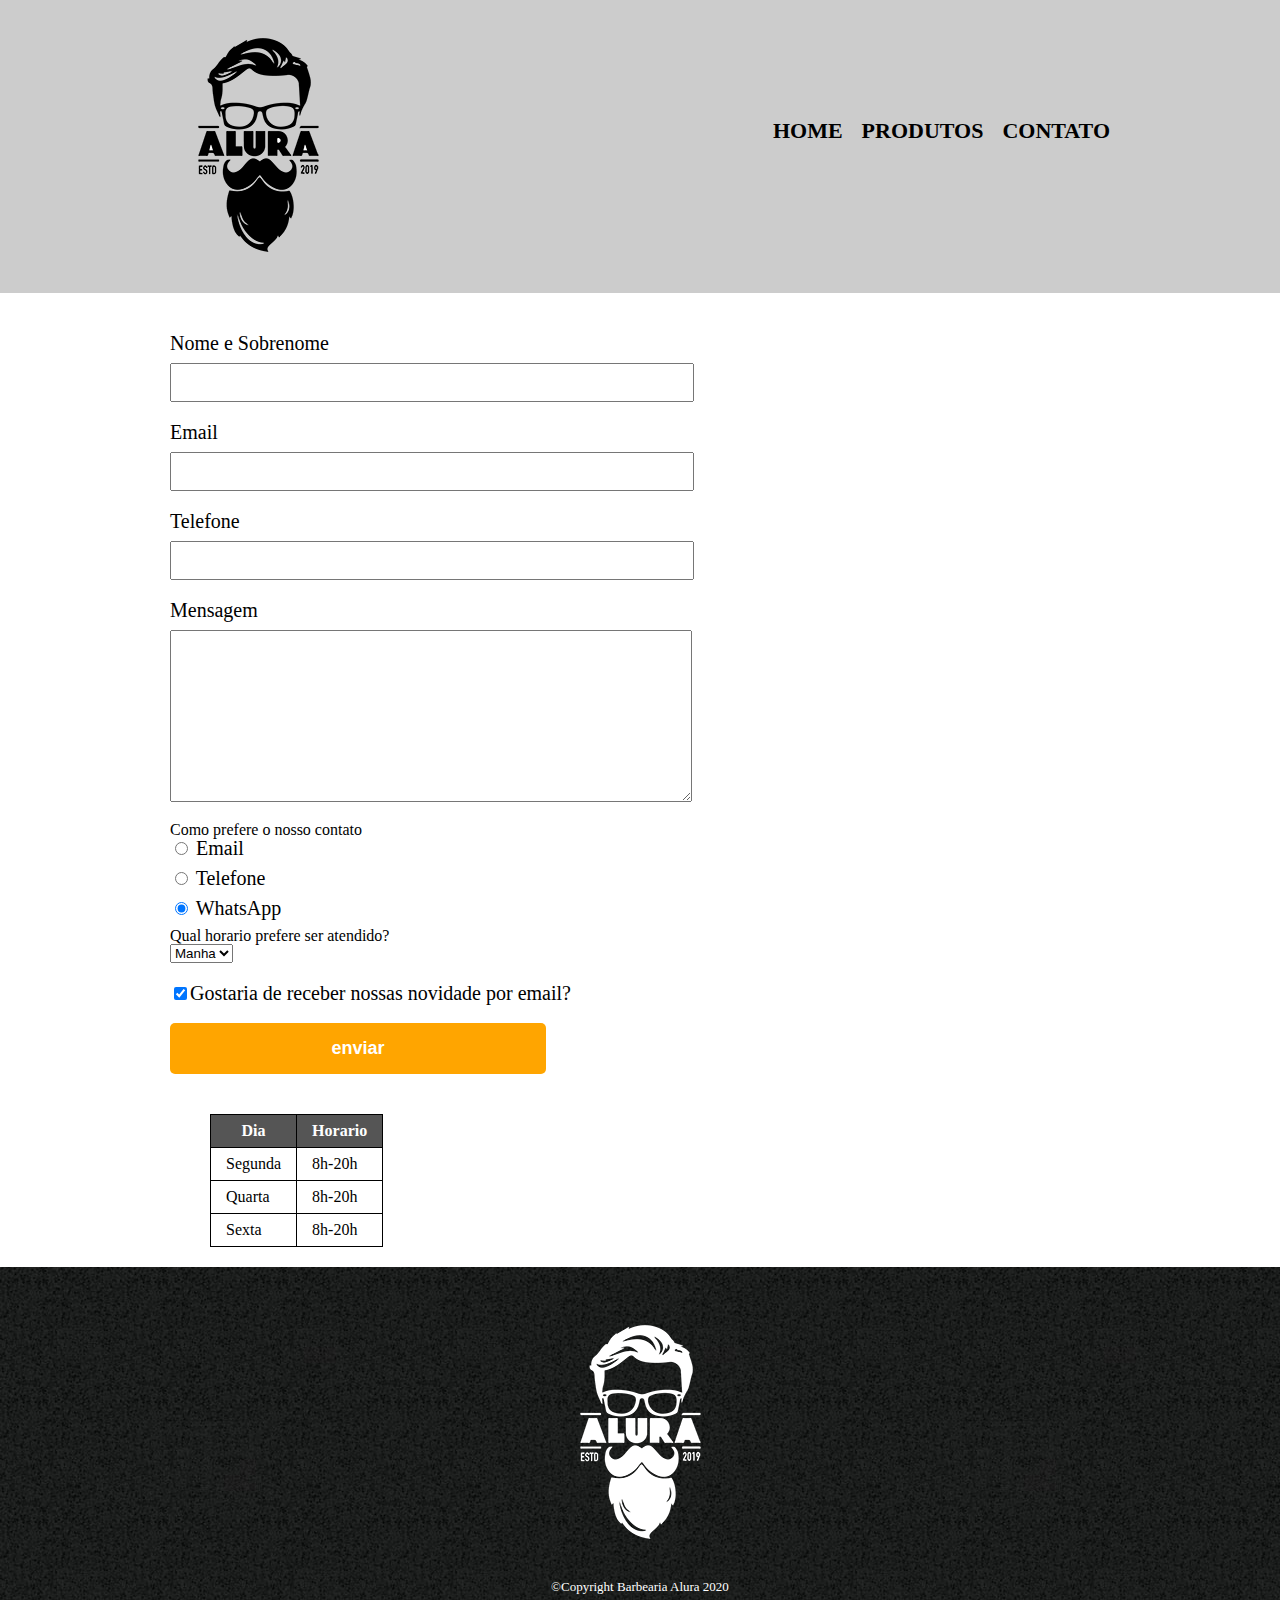
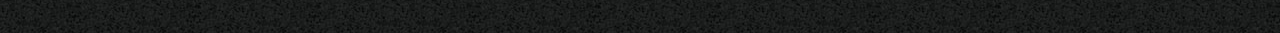
<file: barbeariaAlura/contatos.html>
<!DOCTYPE html>
<html>
<head lang="pt-BR">
	<meta charset="utf-8">
	<title>Contato</title>
	<link rel="stylesheet" type="text/css" href="css/reset.css">
	<link rel="stylesheet" type="text/css" href="css/contatos.css">
</head>
<body>
	<header>
		<div class="box-header">
			<h1><img src="img/logo.png"></h1>
			<nav>
				<ul>
					<li><a href="index.html">Home</a></li>
					<li><a href="produtos.html">Produtos</a></li>
					<li><a href="contatos.html">Contato</a></li>
				</ul>
			</nav>
		</div>
	</header>

	<main>
		<form>
			<label for="nomesobrenome">Nome e Sobrenome</label>
			<input type="text" name="nome" id="nomesobrenome" class="input-padrao" required>	
			
			<label for="email">Email</label>
			<input type="email" name="email" id="email" class="input-padrao" required>	
			
			<label for="telefone">Telefone</label>
			<input type="tel" name="telefone" id="telefone" class="input-padrao">
			
			<label for="mensagem">Mensagem</label>
			<textarea cols="70" rows="10" id="mensagem" class="input-padrao"></textarea>

			<fieldset>
				<legend>Como prefere o nosso contato</legend>
				<label for="email-radio">
					<input type="radio" value="email" id="email-radio" name="contato">
					Email
				</label>
				
				<label for="telefone-radio">				
					<input type="radio" value="telefone" id="telefone-radio" name="contato" >
					Telefone
				</label>
								
				<label for="whatsapp-radio">
					<input type="radio" value="whatsapp" id="whatsapp-radio" name="contato" checked>
					WhatsApp
				</label>
			</fieldset>

			<fieldset>
				<legend>Qual horario prefere ser atendido?</legend>
				<select>
					<option>Manha</option>
					<option>Tarde</option>
					<option>Noite</option>
				</select>
			</fieldset>

			<label class="checkbox"><input type="checkbox" checked>Gostaria de receber nossas novidade por email?</label>


			<input class="enviar" type="submit" value="enviar">
			

		</form>
	
		<table>
			<thead>
				<tr>
					<th>Dia</th>
					<th>Horario</th>
				</tr>
			</thead>
			<tbody>
				<tr>
					<td>Segunda</td>
					<td>8h-20h</td>				
				</tr>
				<tr>
					<td>Quarta</td>
					<td>8h-20h</td>				
				</tr>
				<tr>
					<td>Sexta</td>
					<td>8h-20h</td>				
				</tr>
			</tbody>
		</table>

	</main>


	
	<footer>
		<img src="img/logo-branco.png" alt="Logo da Barbearia Alura">
		<p class="copyright">&copy;Copyright Barbearia Alura 2020</p>
	</footer>

</body>
</html>
</file>
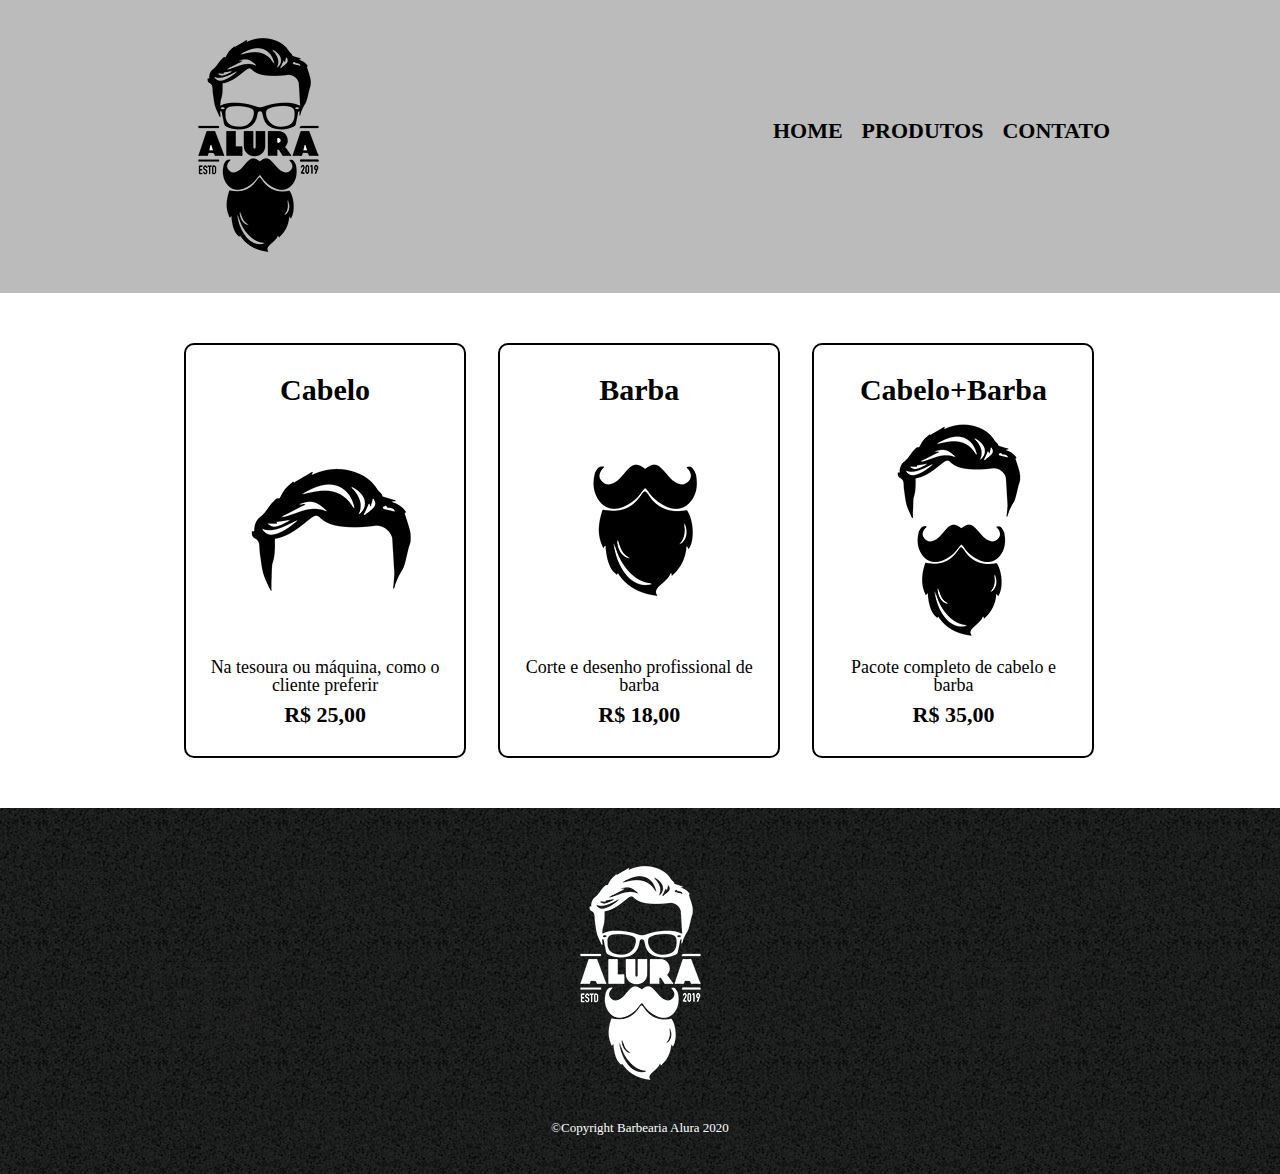
<file: barbeariaAlura/produtos.html>
<!DOCTYPE html>
	<html>
	<head lang="pt-BR">
		<meta charset="utf-8">
		<title>Produtos</title>
		<link rel="stylesheet" type="text/css" href="css/reset.css">
		<link rel="stylesheet" type="text/css" href="css/produtos.css">
	</head>
	<body>
		<header>
			<div class="box-header">
				<h1><img src="img/logo.png"></h1>
				<nav>
					<ul>
						<li><a href="index.html">Home</a></li>
						<li><a href="produtos.html">Produtos</a></li>
						<li><a href="contatos.html">Contato</a></li>
					</ul>
				</nav>
			</div>
		</header>

		<main>
			<div>
				<ul class="produtos">
					<li>
						<h2 class="produto-titulo">Cabelo</h2>
						<img src="img/cabelo.jpg">
						<p class="produto-descricao">Na tesoura ou máquina, como o cliente preferir</p>
            			<p class="produto-preco">R$ 25,00</p>
        			</li>
					<li>
						<h2 class="produto-titulo">Barba</h2>
						<img src="img/barba.jpg">
						<p class="produto-descricao">Corte e desenho profissional de barba</p>
            			<p class="produto-preco">R$ 18,00</p>
        			</li>
					<li>
						<h2 class="produto-titulo">Cabelo+Barba</h2>
						<img src="img/cabelo+barba.jpg">
						<p class="produto-descricao">Pacote completo de cabelo e barba</p>
            			<p class="produto-preco">R$ 35,00</p>
        			</li>
				</ul>
			</div>
		</main>

		<footer>
			<div class="box-footer">
				<div class="box-box">
					<img src="img/logo-branco.png">
					<p class="copyright">&copy;Copyright Barbearia Alura 2020</p>
				</div>
			</div>
			
		</footer>
	</body>
</html>
</file>
<file: barbeariaAlura/css/contatos.css>
header{
	background: #CCCCCC;
	padding: 20px;
}

.box-header{
	width: 940px;
	position: relative;
	margin: 0 auto;
}

nav{
	position: absolute;
	top: 100px;
	right: 0;
}

nav li{
	display: inline-block;
	margin: 0 0 0 15px;
}

nav a{
	text-transform: uppercase;
	color: #000000;
	font-weight: bold;
	font-size: 22px;
	text-decoration: none;
}

nav a:hover{
	color: #C78C19;
	text-decoration: underline;
}

main{
	width: 940px;
	margin: 0 auto;
}

form{
	margin: 40px 0;
}

form label{
	display: block;
	font-size: 20px;
	margin: 0 0 10px;
}

.input-padrao{
	display: block;
	margin: 0 0 20px;
	padding: 10px 25px;
	width: 50%;
}

.checkbox{
	margin: 20px 0;
}

.enviar{
	width: 40%;
	padding: 15px 0;
	background: orange;
	color: white;
	font-weight: bold;
	font-size: 18px;
	border: none;
	border-radius: 5px;
	transition: 1s background;
	cursor: pointer;
}

.enviar:hover{
	background: darkorange;
}

table{
	margin: 20px 40px;
}

thead{
	background: #555555;
	color: white;
	font-weight: bold;

}

td, th {
	border: 1px solid #000000;
	padding: 8px 15px;
}


footer{
	text-align: center;
    background: url("../img/bg.jpg");
    padding: 40px 0;	
}



.copyright{
	color: white;
	font-size: 13px;
	margin-top: 20px;

}
</file>
<file: barbeariaAlura/css/produtos.css>
header{
	background: #BBBBBB;
	padding: 20px;
}

.box-header{
	width: 940px;
	position: relative;
	margin: 0 auto;
}

nav{
	position: absolute;
	top: 100px;
	right: 0;
}

nav li{
	display: inline-block;
	margin: 0 0 0 15px;
}

nav a{
	text-transform: uppercase;
	color: #000000;
	font-weight: bold;
	font-size: 22px;
	text-decoration: none;
}

nav a:hover{
	color: #C78C19;
	text-decoration: underline;
}

.produtos{
	width: 940px;
	margin: 0 auto;
	padding: 50px 0;
}

.produtos li{
	display: inline-block;
	border: solid 2px black;
	border-radius: 10px;
	text-align: center;
	width: 30%;
	vertical-align: top;
	margin: 0 1.5%;
	padding: 30px 20px;
	box-sizing: border-box;
}

.produtos li:hover{
	border-color: #C78C19;
	
}

.produtos li:hover .produto-titulo{
	font-size: 34px;
}

.produtos li:active{
	border-color: #088C19;
}

.produto-titulo{
	font-size: 30px;
	font-weight: bold;
}

.produto-descricao{
	font-size: 18px;

}

.produto-preco{
	font-size: 22px;
	font-weight: bold;
	margin-top: 10px;
}


footer{
	text-align: center;
    background: url("../img/bg.jpg");
    padding: 40px 0;	
}

.copyright{
	color: white;
	font-size: 13px;
	margin-top: 20px;
}
</file>
